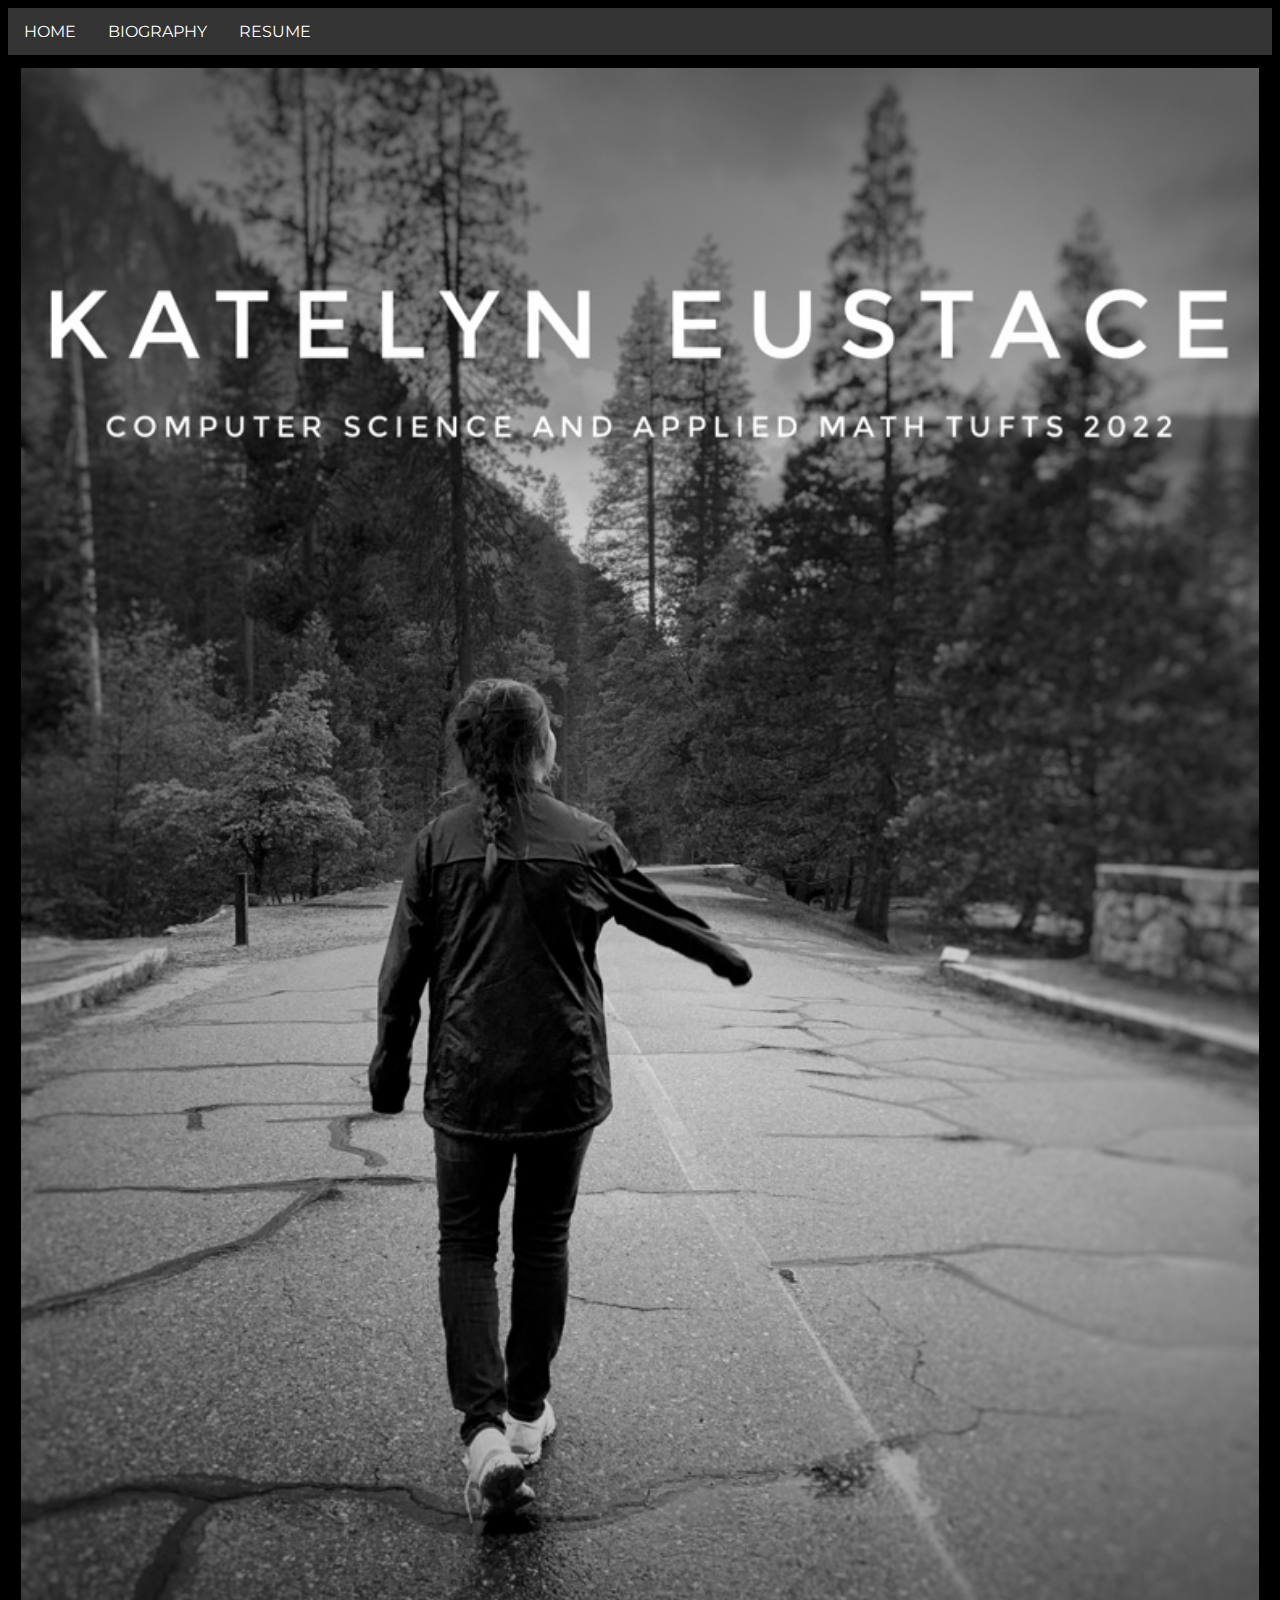
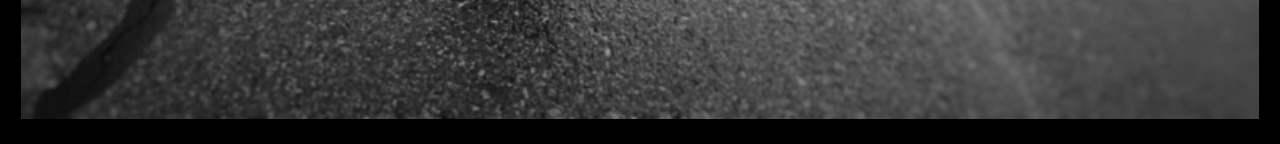
<file: index.html>
<!doctype html>
<html lang="en" class = "sagethelostgirl_github_io">
<head>
        <meta charset = "utf-8">
        <link href=
        "https://fonts.googleapis.com/css?family=Montserrat&amp;display=swap"
        rel="stylesheet">
        <meta name = "viewport" content = "width=device-width, initial-scale=1">
        <title>Katelyn Eustace</title>
        <meta name = "description" content = "Katelyn Eustace's personal
        website">
        <link rel="stylesheet" href = "style.css">
</head>
<body>
        <ul>
                <li><a href="/index">HOME</a></li>
                <li><a href="/bio">BIOGRAPHY</a></li>
                <li><a href="/resume">RESUME</a></li>
        </ul>
        <img id="Katelyn_photo" src="media/katelyn_with_text.jpg"
        alt="Profile Picture">
</body>
</file>
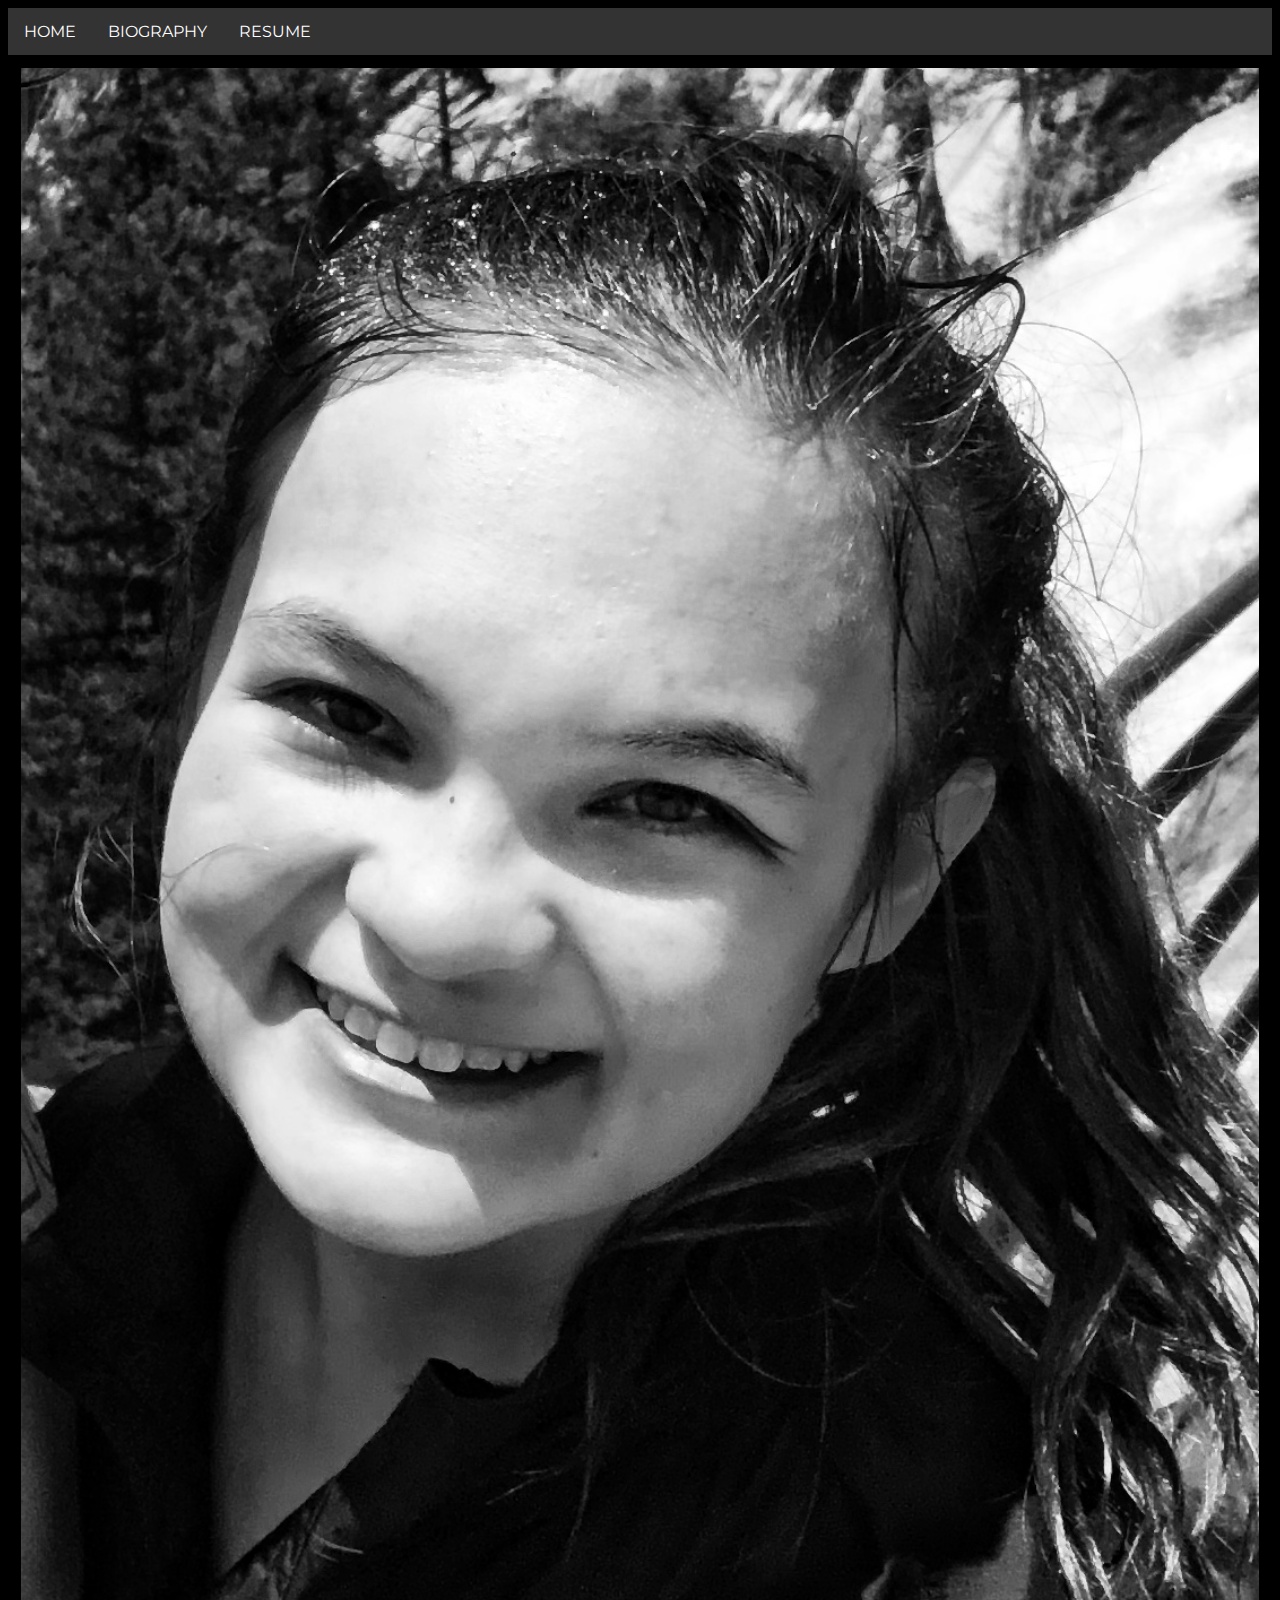
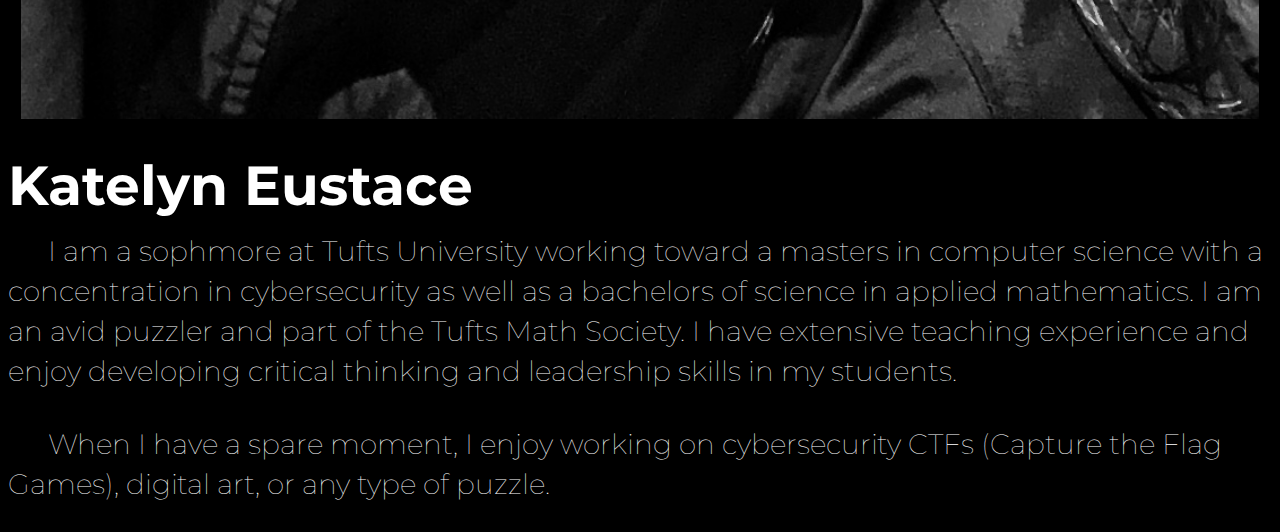
<file: bio.html>
<!doctype html>
<html lang="en" class = "sagethelostgirl_github_io">
<head>
        <meta charset = "utf-8">
        <link href=
        "https://fonts.googleapis.com/css?family=Montserrat&amp;display=swap"
        rel="stylesheet">
        <meta name = "viewport" content = "width=device-width, initial-scale=1">
        <title>Katelyn Eustace</title>
        <meta name = "description" content = "Katelyn Eustace's bio">
        <link rel="stylesheet" href = "style.css">
</head>
<body>
        <ul>
                <li><a href="/index">HOME</a></li>
                <li><a href="/bio">BIOGRAPHY</a></li>
                <li><a href="/resume">RESUME</a></li>
        </ul>
        <img class = "profile" id="Katelyn_profile" src="media/profile.jpg"
        alt="Profile">
        <p class = "header">Katelyn Eustace</p>
        <p>
                I am a sophmore at Tufts University working toward a masters
                in computer science with a concentration in cybersecurity as
                well as a bachelors of science in applied mathematics.
                I am an avid puzzler and part of the Tufts Math Society.
                I have extensive teaching experience and enjoy developing
                critical thinking and leadership skills in my students.
        </p>
        <p>
                When I have a spare moment, I enjoy working on cybersecurity
                CTFs (Capture the Flag Games), digital art, or any
                type of puzzle.
        </p>
</body>
</file>
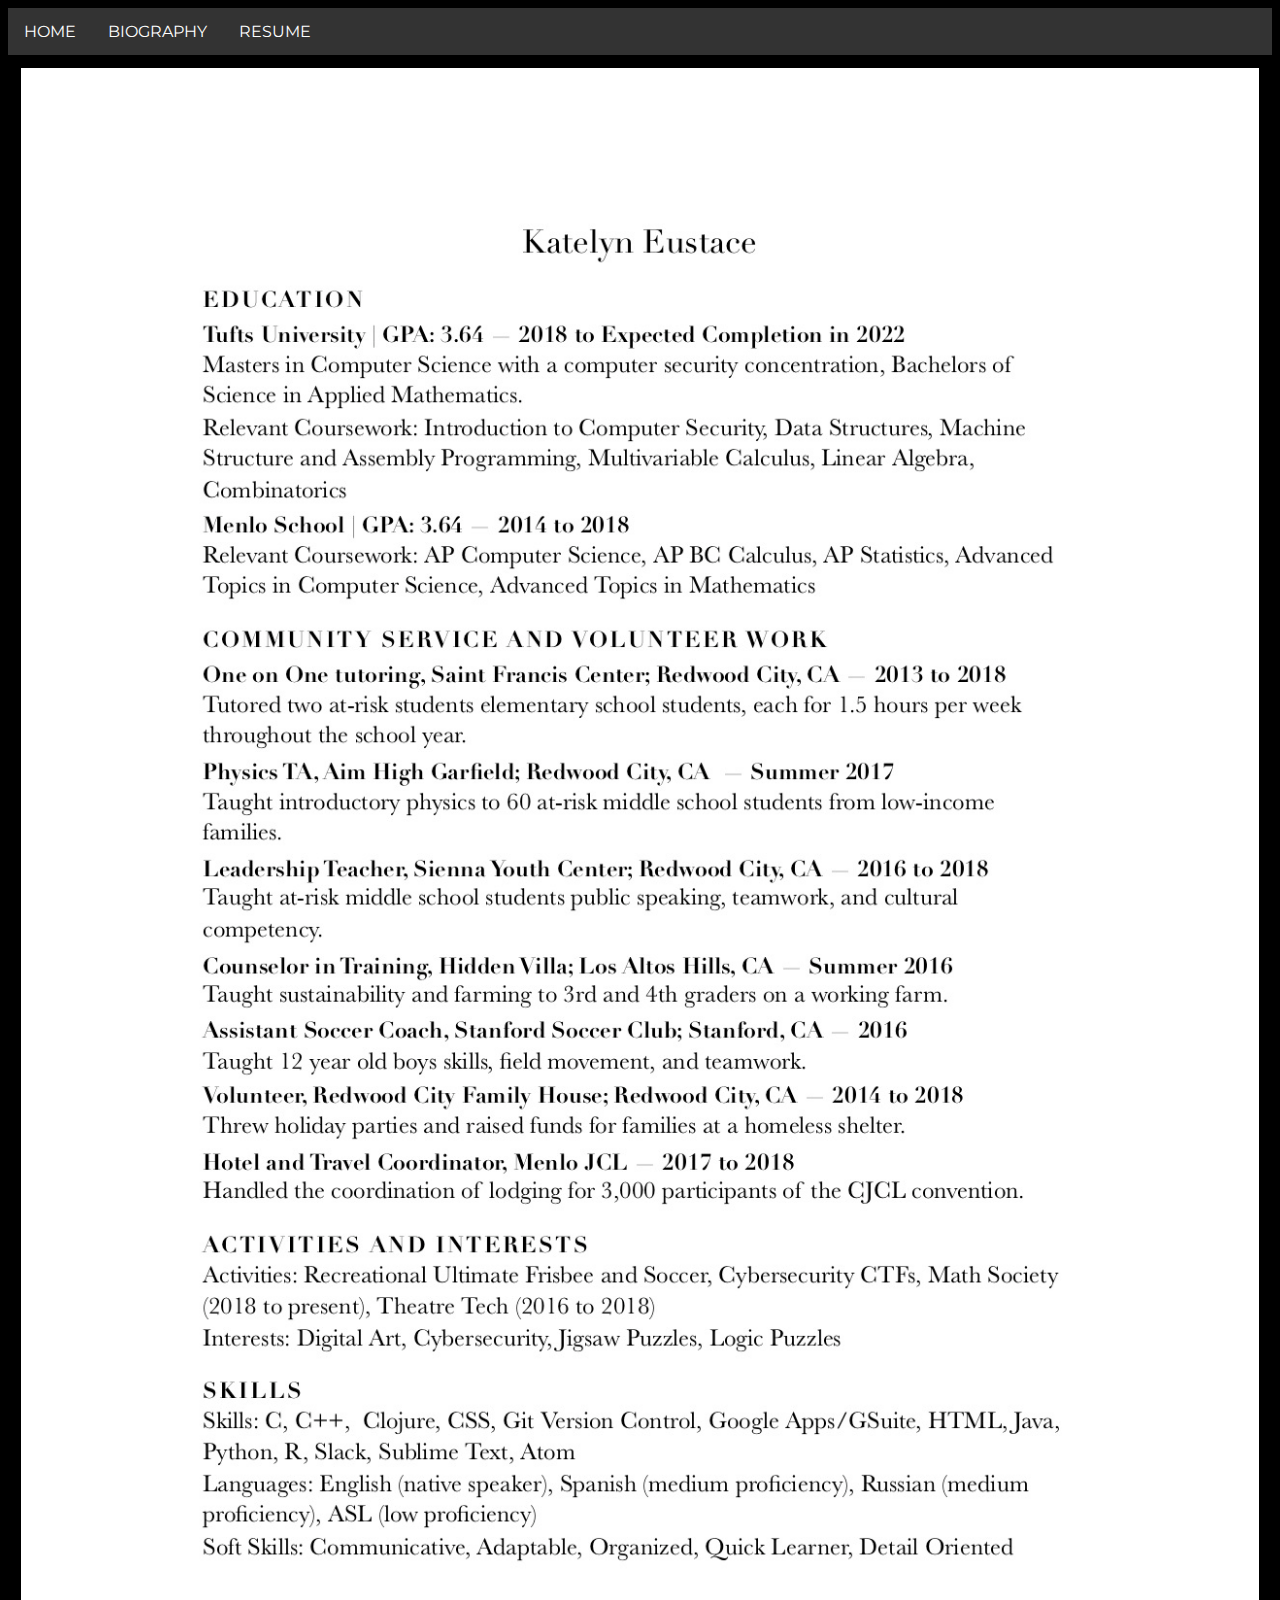
<file: resume.html>
<!doctype html>
<html lang="en" class = "sagethelostgirl_github_io">
<head>
        <meta charset = "utf-8">
        <link href=
        "https://fonts.googleapis.com/css?family=Montserrat&amp;display=swap"
        rel="stylesheet">
        <meta name = "viewport" content = "width=device-width, initial-scale=1">
        <title>Katelyn Eustace</title>
        <meta name = "description" content = "Katelyn Eustace's resume">
        <link rel="stylesheet" href = "style.css">
</head>
<body>
        <ul>
                <li><a href="/index">HOME</a></li>
                <li><a href="/bio">BIOGRAPHY</a></li>
                <li><a href="/resume">RESUME</a></li>
        </ul>
        <img id="Katelyn_photo" src="media/resume.jpg" alt="Resume">
</body>
</file>
<file: style.css>
/*
 * Katelyn Eustace
 * June 2, 2019
 * Stylesheet for Personal Webpage
 */

/* --- Body Style ----*/
body {
        background-color: black;
}

/* ---- Navigation Bar Style ---- */
ul {
        list-style-type: none;
        margin: 0;
        padding: 0;
        overflow: hidden;
        background-color: #333;
}

li a {
        float: left;
        font-family: 'Montserrat', sans-serif;
        display: block;
        color: white;
        text-align: center;
        padding: 14px 16px;
        text-decoration: none;
}

li a:hover {
        background-color: rgb(77, 77, 77);
}

/* ---- Image Styling ---- */
img {
        padding: 1%;
        width: 98%;
        height: auto;
}

.resume {
        max-width: 1000px;
        display: block;
        margin-left: auto;
        margin-right: auto;
}

/* ---- Text Styling ---- */
.header {
        font-size: 55px;
        font-weight: bold;
        margin-bottom: 20px;
        margin-top: 30px;
        text-indent: 0px;
}


p {
        font-family: 'Montserrat', sans-serif;
        font-size: 28px;
        text-decoration: none;
        float: left;
        color: white;
        font-weight: lighter;
        margin-top: 5px;
        line-height: 40px;
        text-indent: 40px;
}

/* ---- Alignment of Bio Page ---- */
.item {
        width: 50%;
        height: auto;
        padding: 10px;
}

/* Default */
.container {
        display: flex;
        flex-flow: row;
}

/* Medium screens */
@media all and (max-width: 900px) {
        .container {
                flex-direction: column;
        }
        .item {
                width: 98%;
                height: auto;
                padding: 1%;
        }
}

/* Small screens */
@media all and (max-width: 500px) {
        .container {
                flex-direction: column;
        }
        .item {
                width: 98%;
                height: auto;
                padding: 1%;
        }
        .header {
                font-size: 30px;
        }
        p {
                font-size: 15px;
        }
}
</file>
